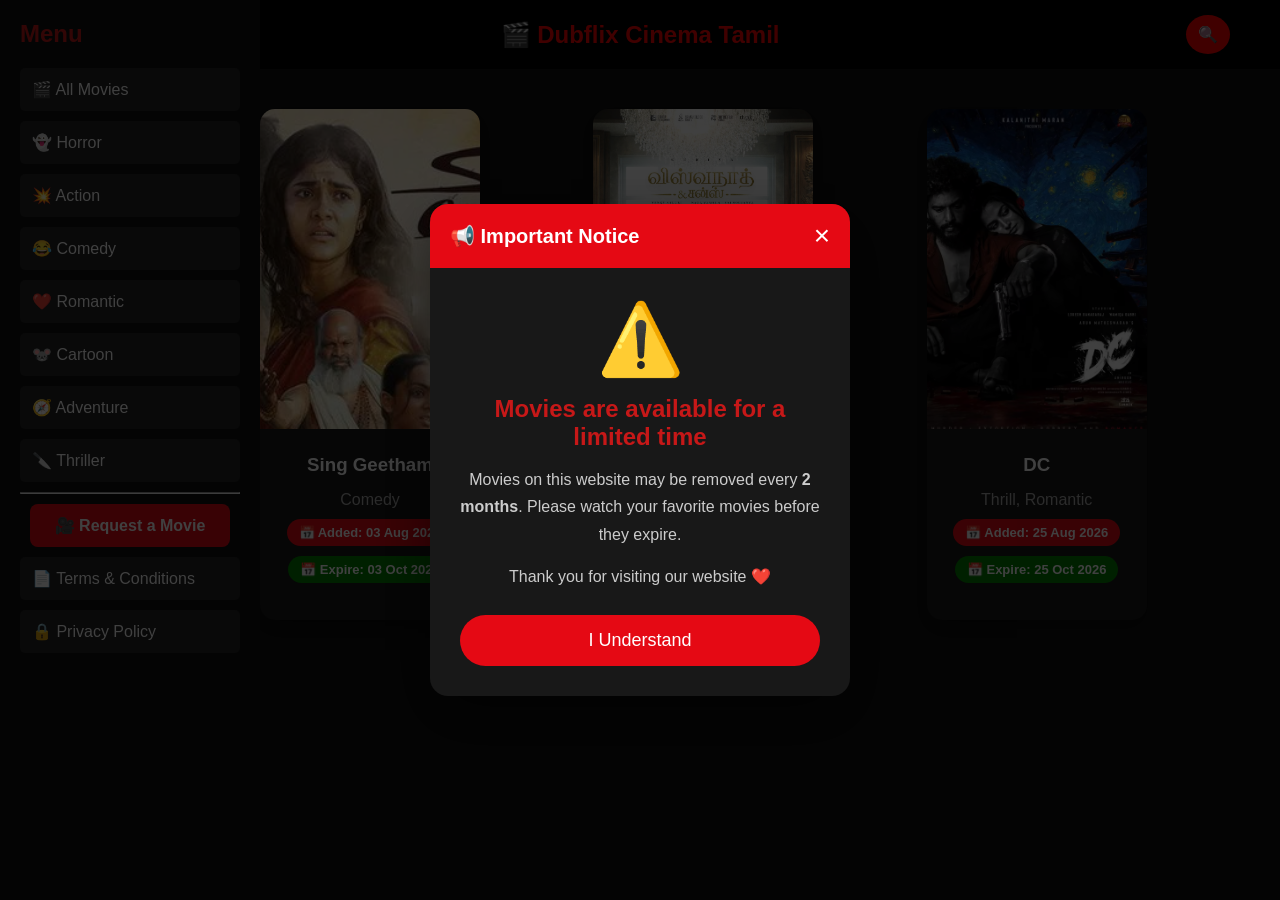
<file: index.html>
<!DOCTYPE html>
<html lang="en">
<head>
<meta charset="UTF-8">
<meta name="viewport" content="width=device-width, initial-scale=1.0">
<title>Dubfilx Cinema</title>
<link rel="stylesheet" href="style.css">
<link rel="icon" href="logo.png" type="image/png">
</head>
<body>

<!-- HEADER -->
<header class="header">

    <button class="menu-btn" onclick="toggleSidebar()">☰</button>
    
    <div class="left-space"></div>

    <h1 class="title">🎬 Dubflix Cinema Tamil</h1>

    <div class="search-area">
        <button onclick="toggleSearch()" class="search-icon">🔍</button>
        <input type="text" id="searchBox" placeholder="Search movies...">
    </div>

</header>
    <!-- Important Notice Popup -->
<div id="noticePopup" class="notice-popup">

    <div class="notice-box">

        <div class="notice-header">
            <span>📢 Important Notice</span>
            <button class="close-btn" onclick="closeNotice()">&times;</button>
        </div>

        <div class="notice-content">

            <div class="notice-icon">⚠️</div>

            <h2>Movies are available for a limited time</h2>

            <p>
                Movies on this website may be removed every <b>2 months</b>.
                Please watch your favorite movies before they expire.
            </p>

            <p class="small-text">
                Thank you for visiting our website ❤️
            </p>

            <button class="understand-btn" onclick="closeNotice()">
                I Understand
            </button>

        </div>

    </div>

</div>

<!-- SIDEBAR + CONTENT -->
<div class="wrapper">

    <!-- SIDEBAR -->
    <aside id="sidebar" class="sidebar">
    <h2>Menu</h2>

    <a href="#" onclick="filterMovies('all')">🎬 All Movies</a>
    <a href="#" onclick="filterMovies('horror')">👻 Horror</a>
    <a href="#" onclick="filterMovies('action')">💥 Action</a>
    <a href="#" onclick="filterMovies('comedy')">😂 Comedy</a>
    <a href="#" onclick="filterMovies('romantic')">❤️ Romantic</a>
    <a href="#" onclick="filterMovies('cartoon')">🐭 Cartoon</a>
    <a href="#" onclick="filterMovies('adventure')">🧭 Adventure</a>
    <a href="#" onclick="filterMovies('thriller')">🔪 Thriller</a>

    <hr>

    <a href="movie-req.html">🎥 Request a Movie</a>

    <a href="terms.html">📄 Terms & Conditions</a>
    <a href="privacy.html">🔒 Privacy Policy</a>
</aside>

    <!-- MAIN CONTENT -->
    <main id="content" class="content">
        <div id="movieContainer" class="movie-grid"></div>
    </main>

</div>

<script src="script.js"></script>
</body>
</html>
</file>
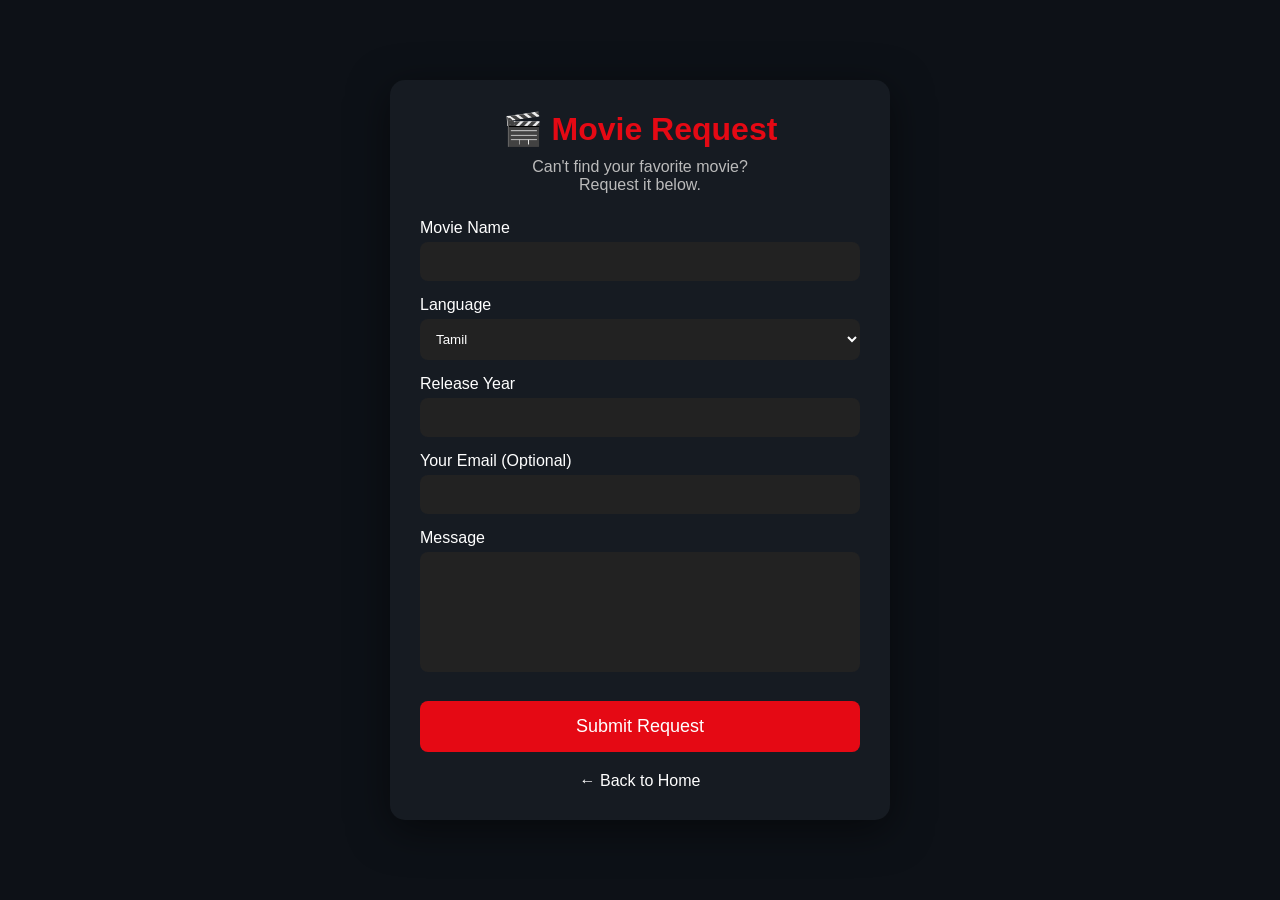
<file: movie-req.html>
<!DOCTYPE html>
<html lang="en">
<head>
    <meta charset="UTF-8">
    <meta name="viewport" content="width=device-width, initial-scale=1.0">
    <title>Movie Request | Dubflix Cinema</title>

    <style>
        *{
            margin:0;
            padding:0;
            box-sizing:border-box;
            font-family:Arial,Helvetica,sans-serif;
        }

        body{
            background:#0d1117;
            display:flex;
            justify-content:center;
            align-items:center;
            min-height:100vh;
            color:#fff;
        }

        .container{
            width:500px;
            max-width:90%;
            background:#161b22;
            padding:30px;
            border-radius:15px;
            box-shadow:0 10px 40px rgba(0,0,0,.5);
        }

        h1{
            text-align:center;
            color:#e50914;
            margin-bottom:10px;
        }

        p{
            text-align:center;
            color:#bbb;
            margin-bottom:25px;
        }

        label{
            display:block;
            margin-top:15px;
            margin-bottom:5px;
        }

        input, textarea, select{
            width:100%;
            padding:12px;
            border:none;
            outline:none;
            border-radius:8px;
            background:#222;
            color:#fff;
        }

        textarea{
            resize:none;
            height:120px;
        }

        button{
            width:100%;
            margin-top:25px;
            padding:15px;
            background:#e50914;
            color:#fff;
            border:none;
            border-radius:8px;
            cursor:pointer;
            font-size:18px;
            transition:.3s;
        }

        button:hover{
            background:#ff2938;
        }

        .back{
            display:block;
            text-align:center;
            margin-top:20px;
            color:#fff;
            text-decoration:none;
        }

        .success{
            display:none;
            margin-top:20px;
            padding:12px;
            background:#0f5132;
            border-radius:8px;
            text-align:center;
        }

    </style>

</head>
<body>

<div class="container">

    <h1>🎬 Movie Request</h1>

    <p>
        Can't find your favorite movie?<br>
        Request it below.
    </p>

    <form id="movieForm">

        <label>Movie Name</label>
        <input type="text" id="movie" required>

        <label>Language</label>
        <select id="language">
            <option>Tamil</option>
            <option>English</option>
            <option>Hindi</option>
            <option>Telugu</option>
            <option>Malayalam</option>
            <option>Kannada</option>
        </select>

        <label>Release Year</label>
        <input type="number" id="year">

        <label>Your Email (Optional)</label>
        <input type="email" id="email">

        <label>Message</label>
        <textarea id="message"></textarea>

        <button type="submit">
            Submit Request
        </button>

    </form>

    <div class="success" id="success">
        ✅ Your movie request has been submitted successfully!
    </div>

    <a href="index.html" class="back">
        ← Back to Home
    </a>

</div>

<script>
const form = document.getElementById("movieForm");

const WEB_APP_URL = "https://script.google.com/macros/s/AKfycbxhEVcJGK4cs8XsrsT3xBWvKtfcJifM3zNpSSup2Y-9Tvw8teqiDKSGpT5r-_-AhaguXQ/exec";

form.addEventListener("submit", async (e) => {

    e.preventDefault();

    const data = {
        movie: document.getElementById("movie").value,
        language: document.getElementById("language").value,
        year: document.getElementById("year").value,
        email: document.getElementById("email").value,
        message: document.getElementById("message").value
    };

    try{

        await fetch(WEB_APP_URL,{
            method:"POST",
            body:JSON.stringify(data)
        });

        document.getElementById("success").style.display="block";

        form.reset();

    }catch(error){

        alert("Failed to submit request.");

    }

});
</script>

</body>
</html>
</file>
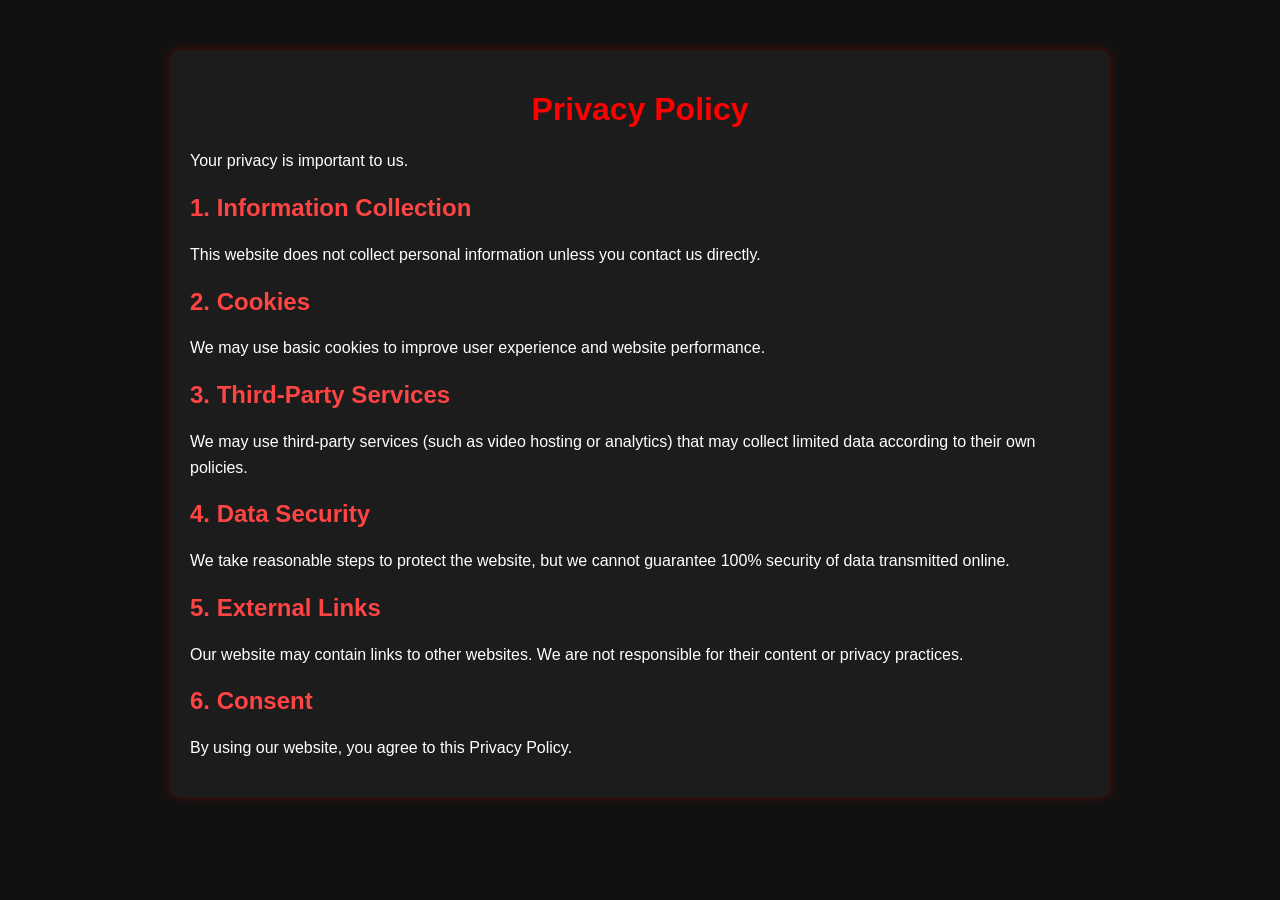
<file: privacy.html>
<!DOCTYPE html>
<html lang="en">
<head>
    <meta charset="UTF-8">
    <meta name="viewport" content="width=device-width, initial-scale=1.0">
    <title>Privacy Policy</title>
    <link rel="stylesheet" href="terms-privacy.css">
</head>
<body>

    <div class="container">
        <h1>Privacy Policy</h1>

        <p>Your privacy is important to us.</p>

        <h2>1. Information Collection</h2>
        <p>
            This website does not collect personal information unless you contact us directly.
        </p>

        <h2>2. Cookies</h2>
        <p>
            We may use basic cookies to improve user experience and website performance.
        </p>

        <h2>3. Third-Party Services</h2>
        <p>
            We may use third-party services (such as video hosting or analytics) that may collect limited data
            according to their own policies.
        </p>

        <h2>4. Data Security</h2>
        <p>
            We take reasonable steps to protect the website, but we cannot guarantee 100% security of data
            transmitted online.
        </p>

        <h2>5. External Links</h2>
        <p>
            Our website may contain links to other websites. We are not responsible for their content or privacy practices.
        </p>

        <h2>6. Consent</h2>
        <p>
            By using our website, you agree to this Privacy Policy.
        </p>

    </div>

</body>
</html>
</file>
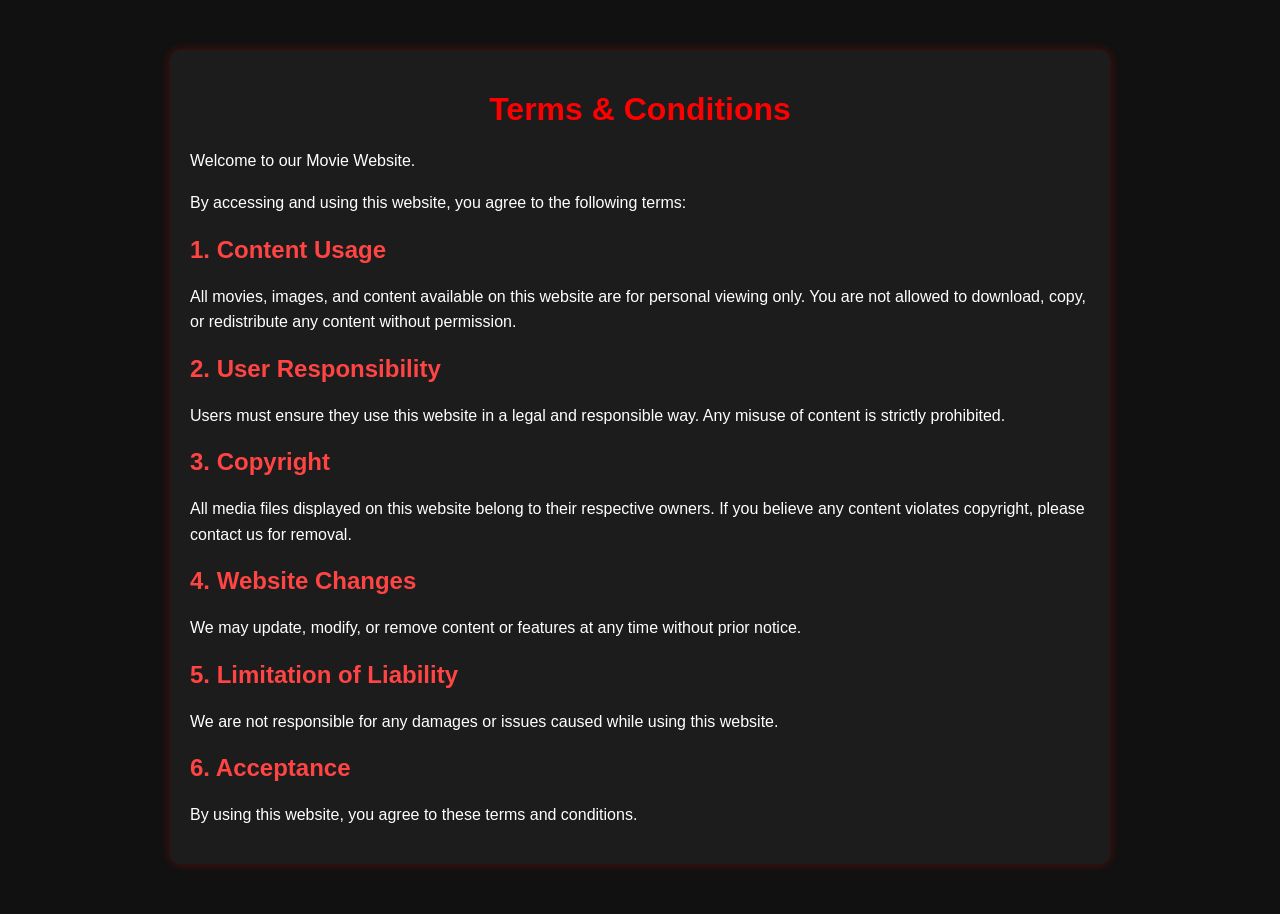
<file: terms.html>
<!DOCTYPE html>
<html lang="en">
<head>
    <meta charset="UTF-8">
    <meta name="viewport" content="width=device-width, initial-scale=1.0">
    <title>Terms & Conditions</title>
    <link rel="stylesheet" href="terms-privacy.css">
</head>
<body>

    <div class="container">
        <h1>Terms & Conditions</h1>

        <p>Welcome to our Movie Website.</p>

        <p>By accessing and using this website, you agree to the following terms:</p>

        <h2>1. Content Usage</h2>
        <p>
            All movies, images, and content available on this website are for personal viewing only.
            You are not allowed to download, copy, or redistribute any content without permission.
        </p>

        <h2>2. User Responsibility</h2>
        <p>
            Users must ensure they use this website in a legal and responsible way.
            Any misuse of content is strictly prohibited.
        </p>

        <h2>3. Copyright</h2>
        <p>
            All media files displayed on this website belong to their respective owners.
            If you believe any content violates copyright, please contact us for removal.
        </p>

        <h2>4. Website Changes</h2>
        <p>
            We may update, modify, or remove content or features at any time without prior notice.
        </p>

        <h2>5. Limitation of Liability</h2>
        <p>
            We are not responsible for any damages or issues caused while using this website.
        </p>

        <h2>6. Acceptance</h2>
        <p>
            By using this website, you agree to these terms and conditions.
        </p>

    </div>

</body>
</html>
</file>
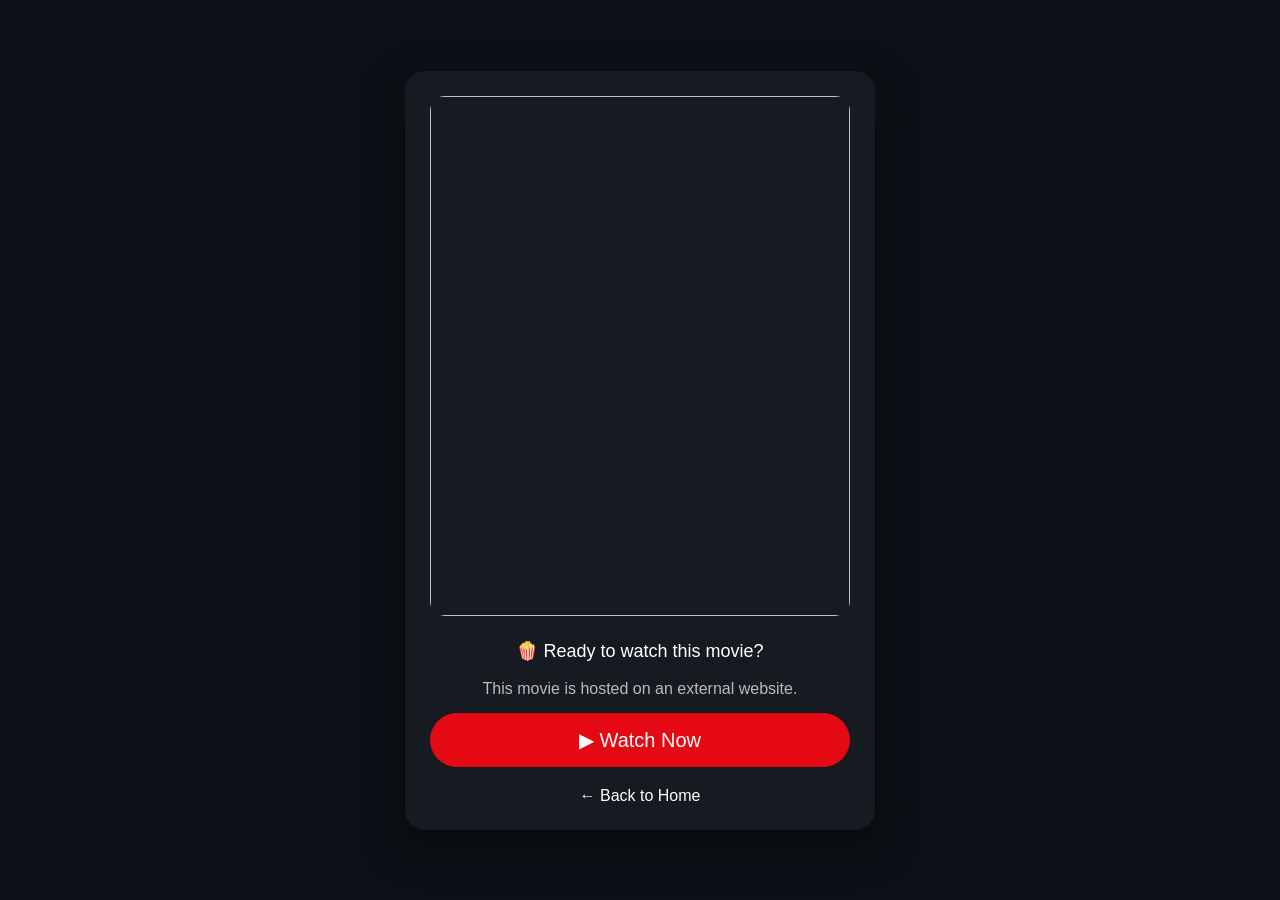
<file: watch.html>
<!DOCTYPE html>
<html lang="en">
<head>
<meta charset="UTF-8">
<meta name="viewport" content="width=device-width, initial-scale=1.0">
<title>Watch Movie</title>
<link rel="stylesheet" href="watch.css">
    <link rel="icon" href="logo.png" type="image/png">
</head>
<body>

<div class="watch-container">

    <img id="moviePoster" class="poster">

    <h1 id="movieTitle"></h1>

    <p class="info">
        🍿 Ready to watch this movie?
    </p>

    <p class="warning">
        This movie is hosted on an external website.
    </p>

    <button id="watchBtn">
        ▶ Watch Now
    </button>

    <a href="index.html" class="back">
        ← Back to Home
    </a>

</div>

<script src="watch.js"></script>

</body>
</html>
</file>
<file: style.css>
*{
    margin:0;
    padding:0;
    box-sizing:border-box;
}

body{
    background:#111;
    color:white;
    font-family:Arial,sans-serif;
}

/* HEADER */
header{
    background:#000;
    padding:15px 50px;
    display:flex;
    justify-content:space-between;
    align-items:center;
    position:relative;
}

.title{
    position:absolute;
    left:50%;
    transform:translateX(-50%);
    color:red;
    font-size:24px;
    font-weight:bold;
}

h1{
    color:rgb(198, 24, 24);
}

/* LAYOUT */
.container{
    display:flex;
}

/* SIDEBAR */
.sidebar{
    position: fixed;
    top: 0;
    left: 0;

    width: 260px;
    height: 100vh;

    background: #111;

    overflow-y: auto;
    overflow-x: hidden;

    padding: 20px;

    scrollbar-width: thin; /* Firefox */
}

.sidebar::-webkit-scrollbar{
    width:8px;
}

.sidebar::-webkit-scrollbar-track{
    background:#1b1b1b;
}

.sidebar::-webkit-scrollbar-thumb{
    background:#e50914;
    border-radius:20px;
}

.sidebar::-webkit-scrollbar-thumb:hover{
    background:#ff2d3b;
}

.sidebar h2{
    margin-bottom:20px;
}

.sidebar a{
    display:block;
    color:white;
    text-decoration:none;
    padding:12px;
    margin-bottom:10px;
    background:#222;
    border-radius:5px;
}

.sidebar a:hover{
    background:#e50914;
}

/* CONTENT */
.content{
    margin-left:220px;
    padding:20px;
    transition:0.3s;
}

/* MOVIE GRID (KEEP YOUR STYLE - FIXED DUPLICATE) */
.movie-grid{
    display:grid;
    grid-template-columns:repeat(3,1fr);
    gap:20px;
    padding:20px;
}

/* MOVIE CARD */
.movie-card{
    background:#1b1b1b;
    border-radius:10px;
    overflow:hidden;
    text-align:center;
}

.movie-card img{
    width:100%;
    height:350px;
    object-fit:cover;
}

.movie-card h3{
    padding:10px;
}

.movie-card button{
    background:red;
    color:white;
    border:none;
    padding:10px 20px;
    margin-bottom:15px;
    cursor:pointer;
    border-radius:5px;
}

.movie-card button:hover{
    background:darkred;
}

/* WATCH PAGE */
.watch-container{
    width:90%;
    max-width:1200px;
    margin:30px auto;
}

.watch-container video{
    width:100%;
    border-radius:10px;
}

.back-btn{
    text-align:center;
    margin:20px;
}

.back-btn a{
    color:white;
    text-decoration:none;
    background:red;
    padding:10px 20px;
    border-radius:5px;
}

/* HAMBURGER BUTTON */
.menu-btn{
    font-size:30px;
    background:none;
    border:none;
    color:white;
    cursor:pointer;
    position:absolute;
    left:15px;
    top:20px;
}

/* HIDE SIDEBAR */
.sidebar.hide{
    left:-250px;
}

/* CONTENT FULL WIDTH */
.content.full{
    margin-left:0;
}

/* MOBILE RESPONSIVE */
@media(max-width:768px){

    .sidebar{
        left:-250px;
        position:fixed;
        top:80px;
        z-index:999;
    }

    .sidebar.show{
        left:0;
    }

    .content{
        margin-left:0;
    }
}

@media (max-width:900px){
    .movie-grid{
        grid-template-columns:repeat(2,1fr);
    }
}

@media (max-width:480px){
    .movie-grid{
        grid-template-columns:1fr;
    }
}
.search-area{
    position:relative;
    display:flex;
    align-items:center;
}

.search-icon{
    background:red;
    border:none;
    color:white;
    padding:10px 12px;
    border-radius:50%;
    cursor:pointer;
    font-size:16px;
}

#searchBox{
    position:absolute;
    right:50px;
    width:0;
    opacity:0;
    padding:10px;
    border:none;
    border-radius:5px;
    outline:none;
    transition:0.4s ease;
}

/* when active */
#searchBox.active{
    width:200px;
    opacity:1;
}
h2{
    color:rgb(198, 24, 24);
}
.menu{
    position:fixed;
    top:80px;
    left:10px;
    display:flex;
    flex-direction:column;
    gap:10px;
}

.menu button{
    width:160px;
    padding:10px;
    background:#111;
    color:white;
    border:1px solid red;
    cursor:pointer;
    border-radius:5px;
    transition:0.3s;
}

.menu button:hover{
    background:red;
}

.movie-card{
    width:220px;
    border-radius:15px;
    overflow:hidden;
    background:#181818;
    cursor:pointer;
    transition:.3s;
    box-shadow:0 8px 20px rgba(0,0,0,.4);
}

.movie-card:hover{
    transform:translateY(-10px) scale(1.05);
}

.movie-image{
    position:relative;
}

.movie-image img{
    width:100%;
    height:320px;
    object-fit:cover;
    display:block;
}

.movie-overlay{
    position:absolute;
    inset:0;
    background:rgba(0,0,0,.7);
    display:flex;
    flex-direction:column;
    justify-content:center;
    align-items:center;
    opacity:0;
    transition:.3s;
}

.movie-card:hover .movie-overlay{
    opacity:1;
}

.play-button{
    width:70px;
    height:70px;
    border-radius:50%;
    background:#e50914;
    color:#fff;
    display:flex;
    justify-content:center;
    align-items:center;
    font-size:30px;
    margin-bottom:15px;
}

.movie-overlay h2{
    color:#fff;
    font-size:20px;
}

.movie-info{
    padding:15px;
    text-align:center;
}

.movie-info h3{
    color:#fff;
}

.movie-info p{
    color:#aaa;
    margin-top:5px;
}

/* Background */
.notice-popup{
    position:fixed;
    inset:0;
    background:rgba(0,0,0,.75);
    display:flex;
    justify-content:center;
    align-items:center;
    z-index:99999;
    animation:fadeIn .4s;
}

/* Box */
.notice-box{
    width:420px;
    max-width:90%;
    background:#181818;
    color:#fff;
    border-radius:18px;
    overflow:hidden;
    box-shadow:0 20px 60px rgba(0,0,0,.5);
    animation:popup .35s ease;
}

/* Header */
.notice-header{
    background:#e50914;
    padding:16px 20px;
    display:flex;
    justify-content:space-between;
    align-items:center;
    font-size:20px;
    font-weight:bold;
}

.close-btn{
    background:none;
    border:none;
    color:#fff;
    font-size:28px;
    cursor:pointer;
}

/* Content */
.notice-content{
    padding:30px;
    text-align:center;
}

.notice-icon{
    font-size:70px;
    margin-bottom:15px;
}

.notice-content h2{
    margin-bottom:15px;
}

.notice-content p{
    color:#cccccc;
    line-height:1.7;
}

.small-text{
    margin-top:15px;
    color:#888;
}

/* Button */
.understand-btn{
    margin-top:25px;
    width:100%;
    padding:15px;
    border:none;
    border-radius:40px;
    background:#e50914;
    color:#fff;
    font-size:18px;
    cursor:pointer;
    transition:.3s;
}

.understand-btn:hover{
    background:#ff2938;
    transform:scale(1.03);
}

@keyframes popup{
    from{
        transform:scale(.8);
        opacity:0;
    }
    to{
        transform:scale(1);
        opacity:1;
    }
}

@keyframes fadeIn{
    from{
        opacity:0;
    }
    to{
        opacity:1;
    }
}

.movie-date{
    margin-top:10px;
    padding:6px 12px;
    display:inline-block;
    background:#e50914;
    color:#fff;
    border-radius:20px;
    font-size:13px;
    font-weight:600;
}

.movie-expire{
    margin-top:10px;
    padding:6px 12px;
    display:inline-block;
    background:green;
    color:white;
    border-radius:20px;
    font-size:13px;
    font-weight:600;
}

.sidebar a[href="movie-req.html"]{
    background:#e50914;
    color:#fff;
    font-weight:bold;
    border-radius:8px;
    margin:10px;
    text-align:center;
    transition:.3s;
}

.sidebar a[href="movie-req.html"]:hover{
    background:#ff2d3b;
    transform:scale(1.05);
}
</file>
<file: terms-privacy.css>
body {
    margin: 0;
    padding: 0;
    font-family: Arial, sans-serif;
    background: #111;
    color: #fff;
}

.container {
    max-width: 900px;
    margin: 50px auto;
    padding: 20px;
    background: #1c1c1c;
    border-radius: 10px;
    box-shadow: 0 0 10px rgba(255, 0, 0, 0.3);
}

h1 {
    text-align: center;
    color: red;
    margin-bottom: 20px;
}

h2 {
    color: #ff4444;
    margin-top: 20px;
}

p {
    line-height: 1.6;
    font-size: 16px;
}
</file>
<file: watch.css>
body{
    margin:0;
    background:#0d1117;
    font-family:Arial,sans-serif;
    color:white;
    display:flex;
    justify-content:center;
    align-items:center;
    min-height:100vh;
}

.watch-container{
    width:420px;
    background:#161b22;
    border-radius:20px;
    padding:25px;
    text-align:center;
    box-shadow:0 15px 40px rgba(0,0,0,.5);
}

.poster{
    width:100%;
    height:520px;
    object-fit:cover;
    border-radius:15px;
}

h1{
    margin:20px 0 10px;
}

.info{
    font-size:18px;
}

.warning{
    color:#bbbbbb;
    margin:15px 0;
}

#watchBtn{
    width:100%;
    padding:15px;
    font-size:20px;
    border:none;
    border-radius:50px;
    background:#e50914;
    color:white;
    cursor:pointer;
    transition:.3s;
}

#watchBtn:hover{
    background:#ff1f2d;
    transform:scale(1.05);
}

.back{
    display:inline-block;
    margin-top:20px;
    color:white;
    text-decoration:none;
}
</file>
